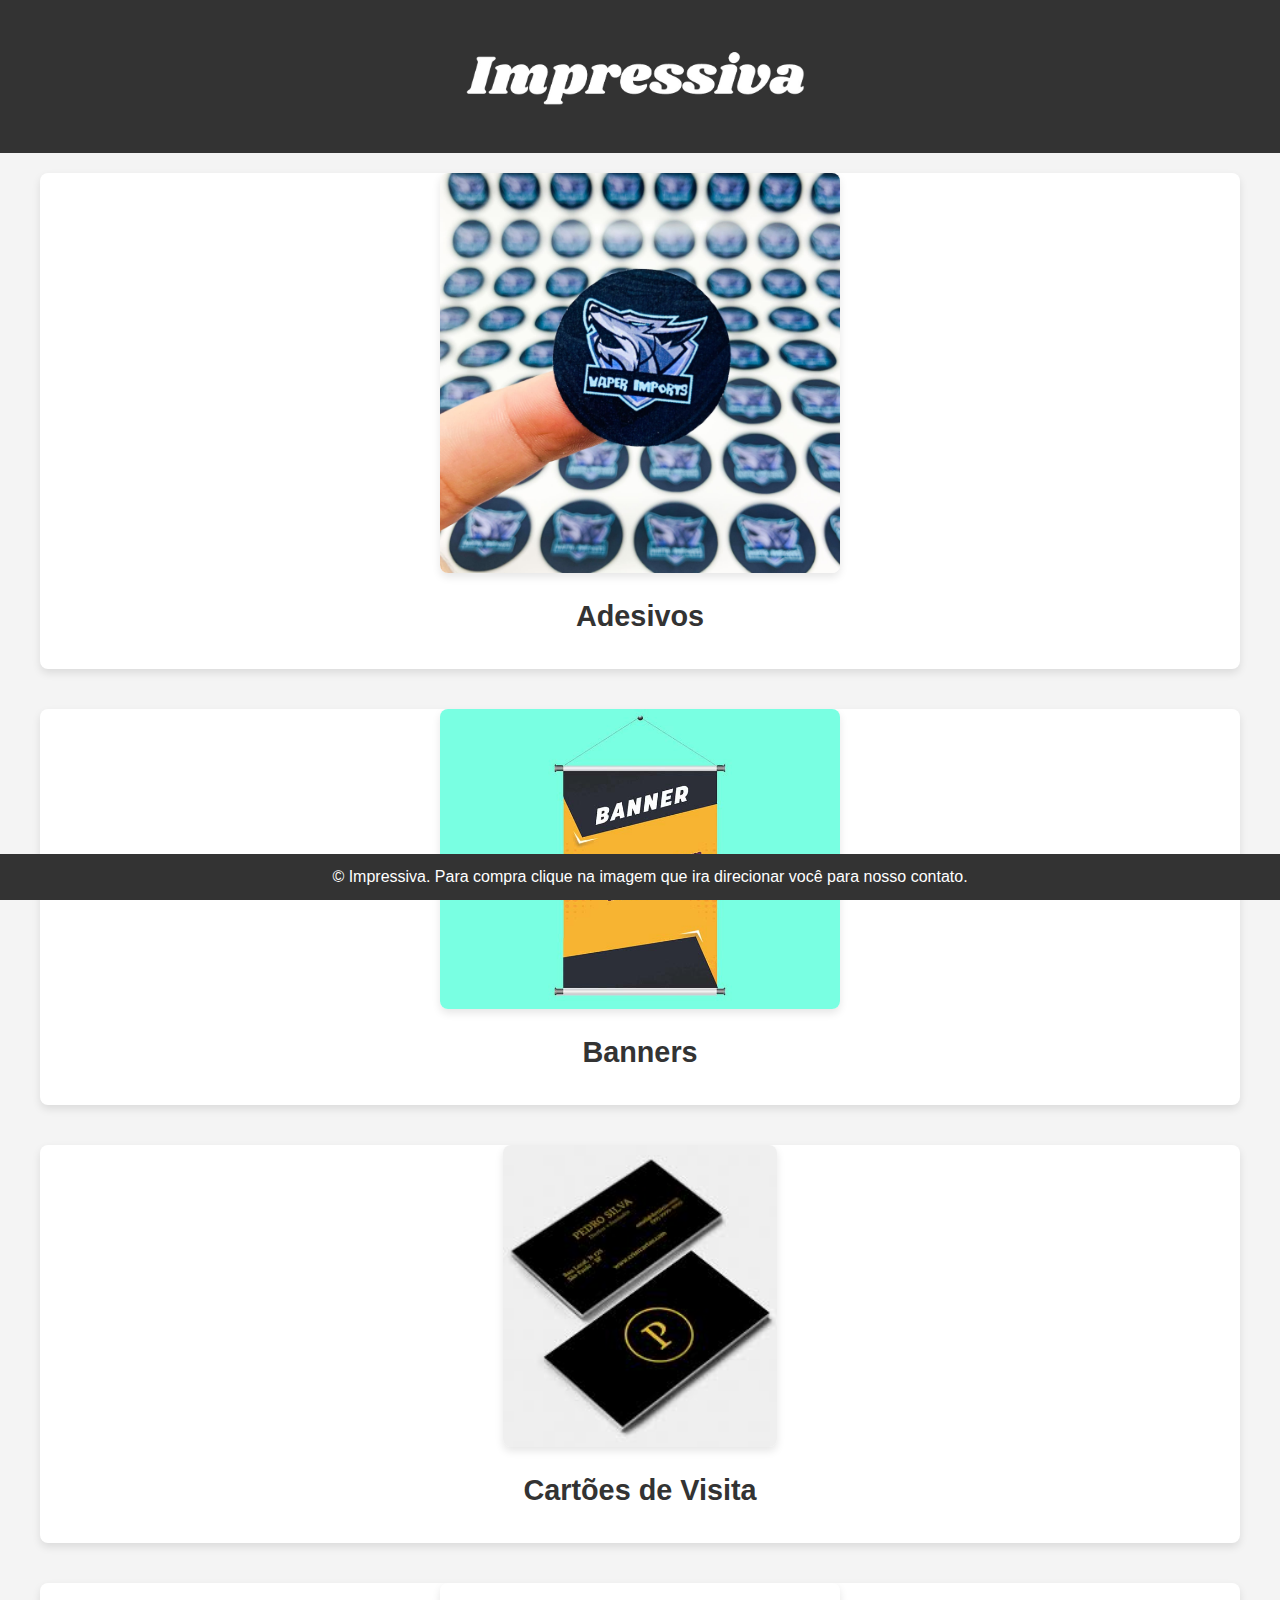
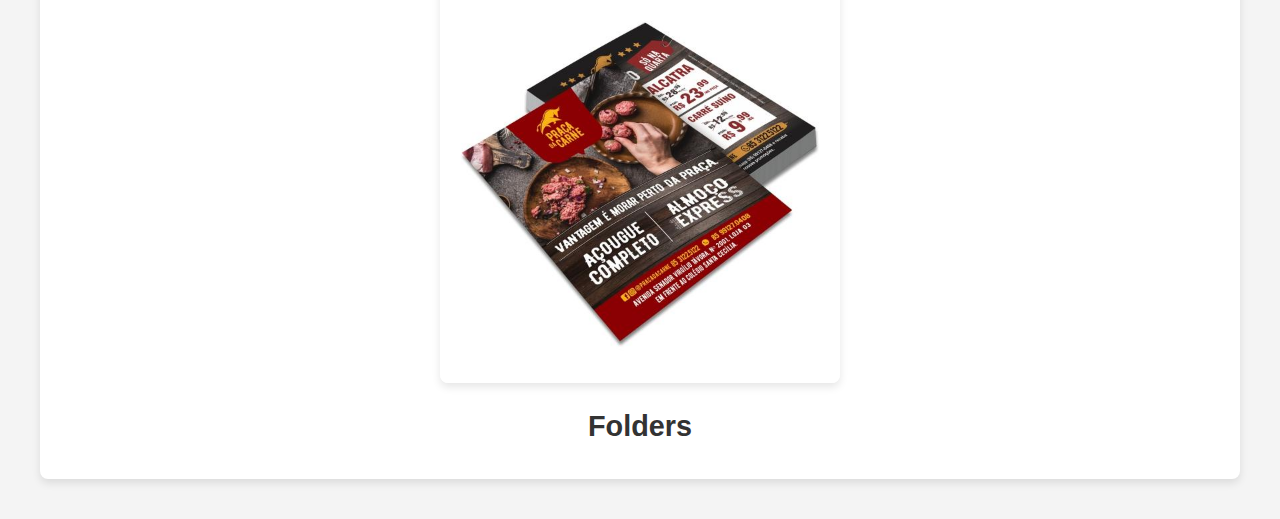
<file: index.html>
<!DOCTYPE html>
<html lang="pt-br">
<head>
    <meta charset="UTF-8">
    <meta name="viewport" content="width=device-width, initial-scale=1.0">
    <link rel="stylesheet" href="assets/css/index.css">
    <title>Gráfica Opaca</title>
</head>
<body>
    <header>
        <img id="marca" src="assets/img/logoMarca.jpg" alt="">
    </header>
    <main class="container">
        <div class="item">
            <a href="adesivo.html">
                <img class="image" id="adesivo" src="assets/img/Adesivos.jpg" alt="Adesivos">
                <div class="info">
                    <h2 id="AdesivoID">Adesivos</h2>
                </div>
            </a>
        </div>

        <div class="item">
            <a href="banner.html">
                <img class="image" id="banner" src="assets/img/Banner.jpg" alt="Banner">
                <div class="info">
                    <h2 id="BannerID">Banners</h2>
                </div>
            </a>
        </div>

        <div class="item">
            <a href="cartao.html">
                <img class="image" id="cartao" src="assets/img/cartao.jpg" alt="Cartões de Visita">
                <div class="info">
                    <h2 id="CartaoID">Cartões de Visita</h2>
                </div>
            </a>
        </div>

        <div class="item">
            <a href="folder.html">
                <img class="image" id="folder" src="assets/img/Folder.jpg" alt="Folders">
                <div class="info">
                    <h2 id="FolderID">Folders</h2>
                </div>
            </a>
        </div>
    </main>
    <footer>
        <p>&copy; Impressiva. Para compra clique na imagem que ira direcionar você para nosso contato.</p>
    </footer>
</body>
</html>
</file>
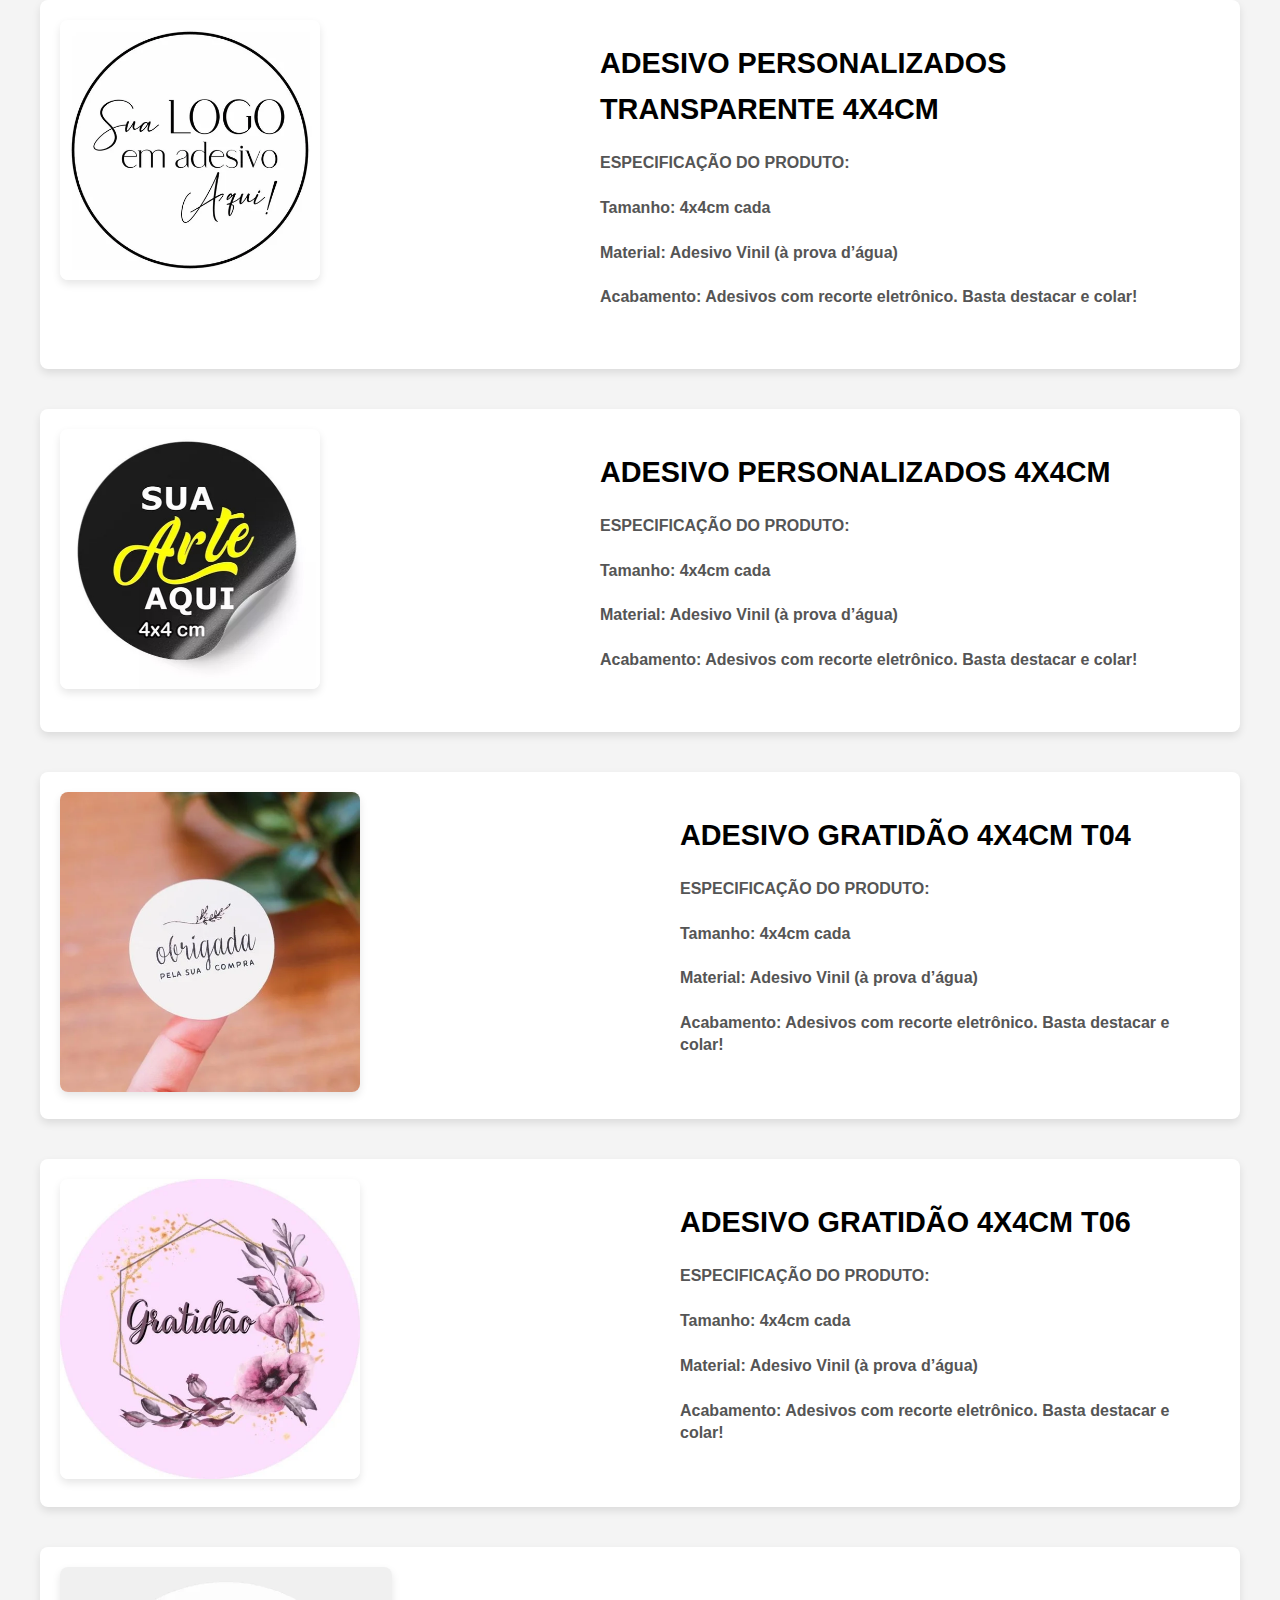
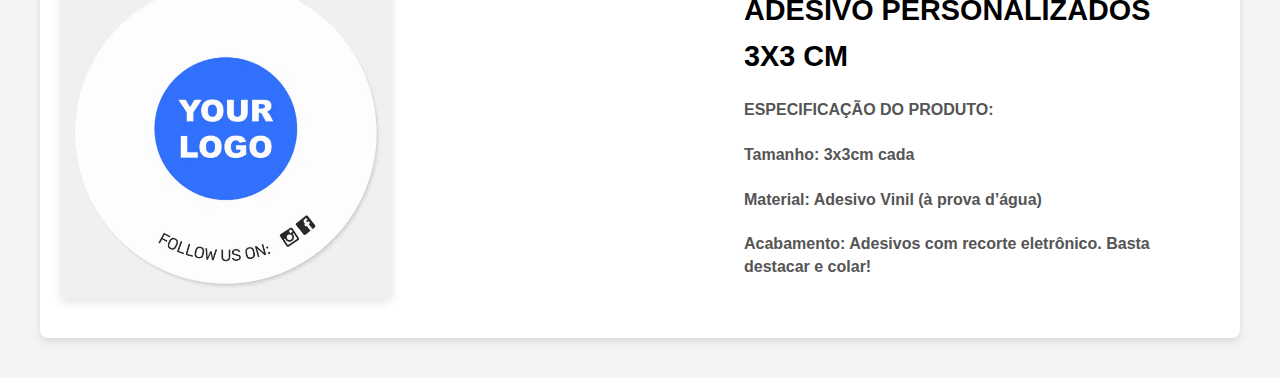
<file: adesivo.html>
<!DOCTYPE html>
<html lang="pt-br">
<head>
    <meta charset="UTF-8">
    <meta name="viewport" content="width=device-width, initial-scale=1.0">
    <link rel="stylesheet" href="assets/css/adesivo.css">
    <title>Adesivos</title>
</head>
<body>
    <div class="container">
        <div class="adesivo-item">
            <a href="https://wa.me/5547988104742?text=Olá%2C%20gostaria%20de%20mais%20informações">
            <img class="adesivo" id="transparente" src="assets/img/adesivoTransparente.png" alt="Adesivo Transparente">
            </a>
            <div class="info">
                <h2 id="TTt">ADESIVO PERSONALIZADOS TRANSPARENTE 4X4CM</h2>
                <h3 class="product-details">
                    ESPECIFICAÇÃO DO PRODUTO:
                    <br><br>
                    Tamanho: 4x4cm cada
                    <br><br>
                    Material: Adesivo Vinil (à prova d’água)
                    <br><br>
                    Acabamento: Adesivos com recorte eletrônico. Basta destacar e colar!
                </h3>
            </div>
        </div>

        <div class="adesivo-item">
            <a href="https://wa.me/5547988104742?text=Olá%2C%20gostaria%20de%20mais%20informações">
            <img class="adesivo" id="quatro" src="assets/img/adesivo4x4.jpg" alt="Adesivo 4x4">
        </a>
            <div class="info">
                <h2 id="TTq">ADESIVO PERSONALIZADOS 4X4CM</h2>
                <h3 class="product-details">
                    ESPECIFICAÇÃO DO PRODUTO:
                    <br><br>
                    Tamanho: 4x4cm cada
                    <br><br>
                    Material: Adesivo Vinil (à prova d’água)
                    <br><br>
                    Acabamento: Adesivos com recorte eletrônico. Basta destacar e colar!
                </h3>
            </div>
        </div>

        <div class="adesivo-item">
            <a href="https://wa.me/5547988104742?text=Olá%2C%20gostaria%20de%20mais%20informações">
            <img class="adesivo" id="TQ" src="assets/img/gratidao4x4T4.webp" alt="Adesivo Gratidão T04">
            </a>
            <div class="info">
                <h2 id="TTTQ">ADESIVO GRATIDÃO 4X4CM T04</h2>
                <h3 class="product-details">
                    ESPECIFICAÇÃO DO PRODUTO:
                    <br><br>
                    Tamanho: 4x4cm cada
                    <br><br>
                    Material: Adesivo Vinil (à prova d’água)
                    <br><br>
                    Acabamento: Adesivos com recorte eletrônico. Basta destacar e colar!
                </h3>
            </div>
        </div>

        <div class="adesivo-item">
            <a href="https://wa.me/5547988104742?text=Olá%2C%20gostaria%20de%20mais%20informações">
            <img class="adesivo" id="TS" src="assets/img/gratidao4x4T6.webp" alt="Adesivo Gratidão T06">
            </a>
            <div class="info">
                <h2 id="TTTS">ADESIVO GRATIDÃO 4X4CM T06</h2>
                <h3 class="product-details">
                    ESPECIFICAÇÃO DO PRODUTO:
                    <br><br>
                    Tamanho: 4x4cm cada
                    <br><br>
                    Material: Adesivo Vinil (à prova d’água)
                    <br><br>
                    Acabamento: Adesivos com recorte eletrônico. Basta destacar e colar!
                </h3>
            </div>
        </div>

        <div class="adesivo-item">
            <a href="https://wa.me/5547988104742?text=Olá%2C%20gostaria%20de%20mais%20informações">
            <img class="adesivo" id="tres" src="assets/img/adesivo3x3.jpg" alt="Adesivo 3x3">
</a>
            <div class="info">
                <h2 id="TTT">ADESIVO PERSONALIZADOS 3X3 CM</h2>
                <h3 class="product-details">
                    ESPECIFICAÇÃO DO PRODUTO:
                    <br><br>
                    Tamanho: 3x3cm cada
                    <br><br>
                    Material: Adesivo Vinil (à prova d’água)
                    <br><br>
                    Acabamento: Adesivos com recorte eletrônico. Basta destacar e colar!
                </h3>
            </div>
        </div>
    </div>
</body>
</html>
</file>
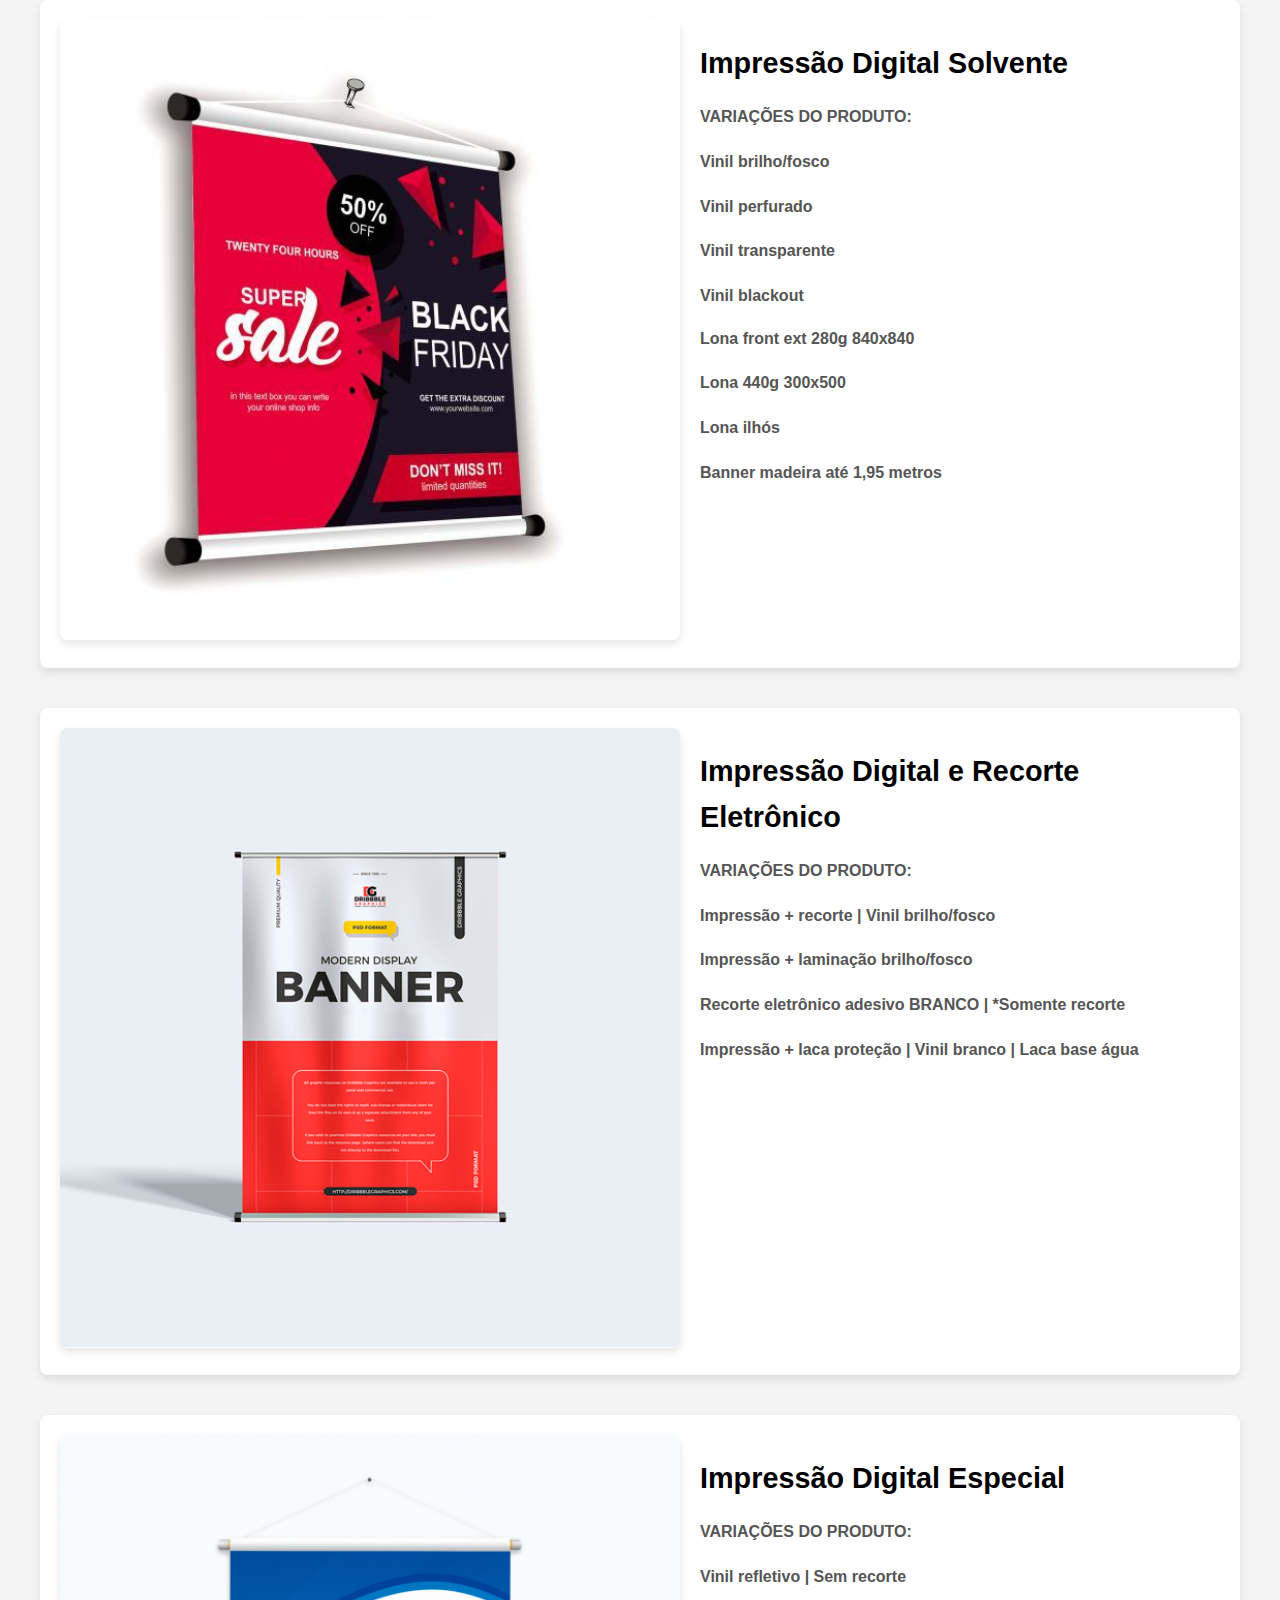
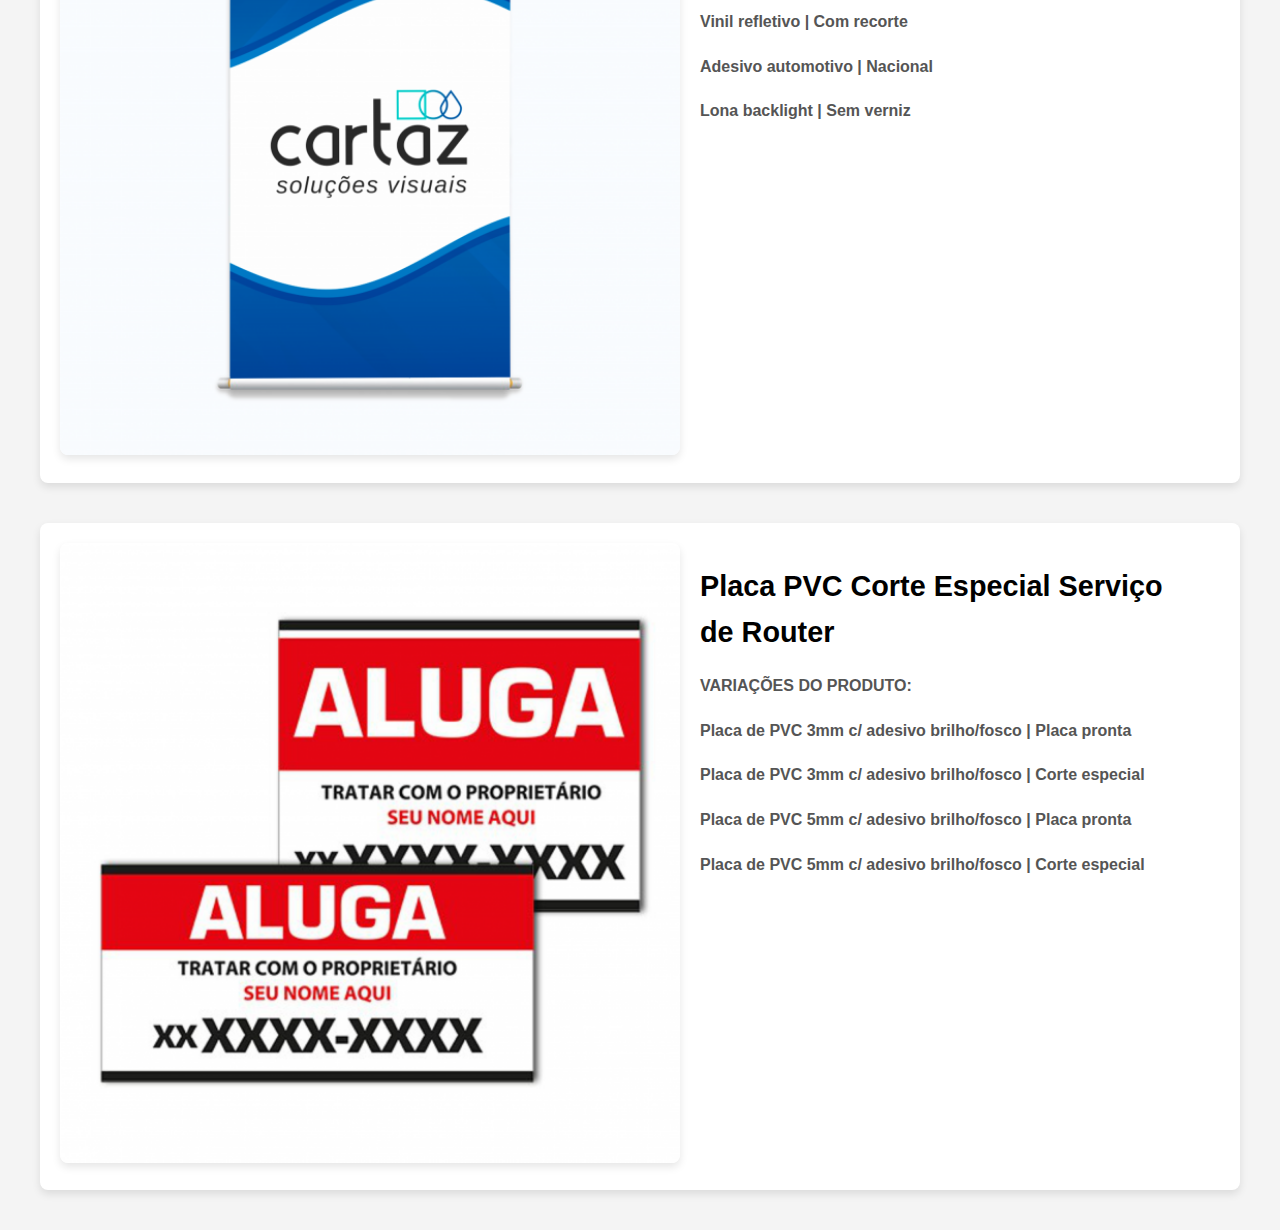
<file: banner.html>
<!DOCTYPE html>
<html lang="pt-br">
<head>
    <meta charset="UTF-8">
    <meta name="viewport" content="width=device-width, initial-scale=1.0">
    <link rel="stylesheet" href="assets/css/banner.css">
    <title>Banners</title>
</head>
<body>
    <div class="container">
        <div class="banner-item">
            <a href="https://wa.me/5547988104742?text=Olá%2C%20gostaria%20de%20mais%20informações">
            <img class="banner" id="Solvente" src="assets/img/bannerSolvente.jpg" alt="Solvente">
</a>
            <div class="info">
                <h2 id="TTBS">Impressão Digital Solvente</h2>
                <h3 class="product-details">
                    VARIAÇÕES DO PRODUTO:
                    <br><br>
                    Vinil brilho/fosco
                    <br><br>
                    Vinil perfurado
                    <br><br>
                    Vinil transparente
                    <br><br>
                    Vinil blackout
                </h3>
                
                <h3 class="product-details">
                    Lona front ext 280g 840x840
                    <br><br>
                    Lona 440g 300x500
                    <br><br>
                    Lona ilhós
                    <br><br>
                    Banner madeira até 1,95 metros
                </h3>
            </div>
        </div>

        <div class="banner-item">
            <a href="https://wa.me/5547988104742?text=Olá%2C%20gostaria%20de%20mais%20informações">
            <img class="banner" id="Recorte" src="assets/img/bannerRecorte.jpg" alt="Recorte">
            </a>
            <div class="info">
                <h2 id="TTR">Impressão Digital e Recorte Eletrônico</h2>
                <h3 class="product-details">
                    VARIAÇÕES DO PRODUTO:
                    <br><br>
                    Impressão + recorte | Vinil brilho/fosco
                    <br><br>
                    Impressão + laminação brilho/fosco
                    <br><br>
                    Recorte eletrônico adesivo BRANCO | *Somente recorte
                    <br><br>
                    Impressão + laca proteção | Vinil branco | Laca base água
                </h3>
            </div>
        </div>

        <div class="banner-item">
            <a href="https://wa.me/5547988104742?text=Olá%2C%20gostaria%20de%20mais%20informações">
            <img class="banner" id="Especial" src="assets/img/bannerEspecial.jpg" alt="Especial">
</a>
            <div class="info">
                <h2 id="TTE">Impressão Digital Especial</h2>
                <h3 class="product-details">
                    VARIAÇÕES DO PRODUTO:
                    <br><br>
                    Vinil refletivo | Sem recorte
                    <br><br>
                    Vinil refletivo | Com recorte
                    <br><br>
                    Adesivo automotivo | Nacional
                    <br><br>
                    Lona backlight | Sem verniz
                </h3>
            </div>
        </div>

        <div class="banner-item">
            <a href="https://wa.me/5547988104742?text=Olá%2C%20gostaria%20de%20mais%20informações">
            <img class="banner" id="PVC" src="assets/img/bannerPVC.jpg" alt="PVC">
            </a>
            <div class="info">
                <h2 id="TTP">Placa PVC Corte Especial Serviço de Router</h2>
                <h3 class="product-details">
                    VARIAÇÕES DO PRODUTO:
                    <br><br>
                    Placa de PVC 3mm c/ adesivo brilho/fosco | Placa pronta
                    <br><br>
                    Placa de PVC 3mm c/ adesivo brilho/fosco | Corte especial
                    <br><br>
                    Placa de PVC 5mm c/ adesivo brilho/fosco | Placa pronta
                    <br><br>
                    Placa de PVC 5mm c/ adesivo brilho/fosco | Corte especial
                </h3>
            </div>
        </div>
    </div>
</body>
</html>
</file>
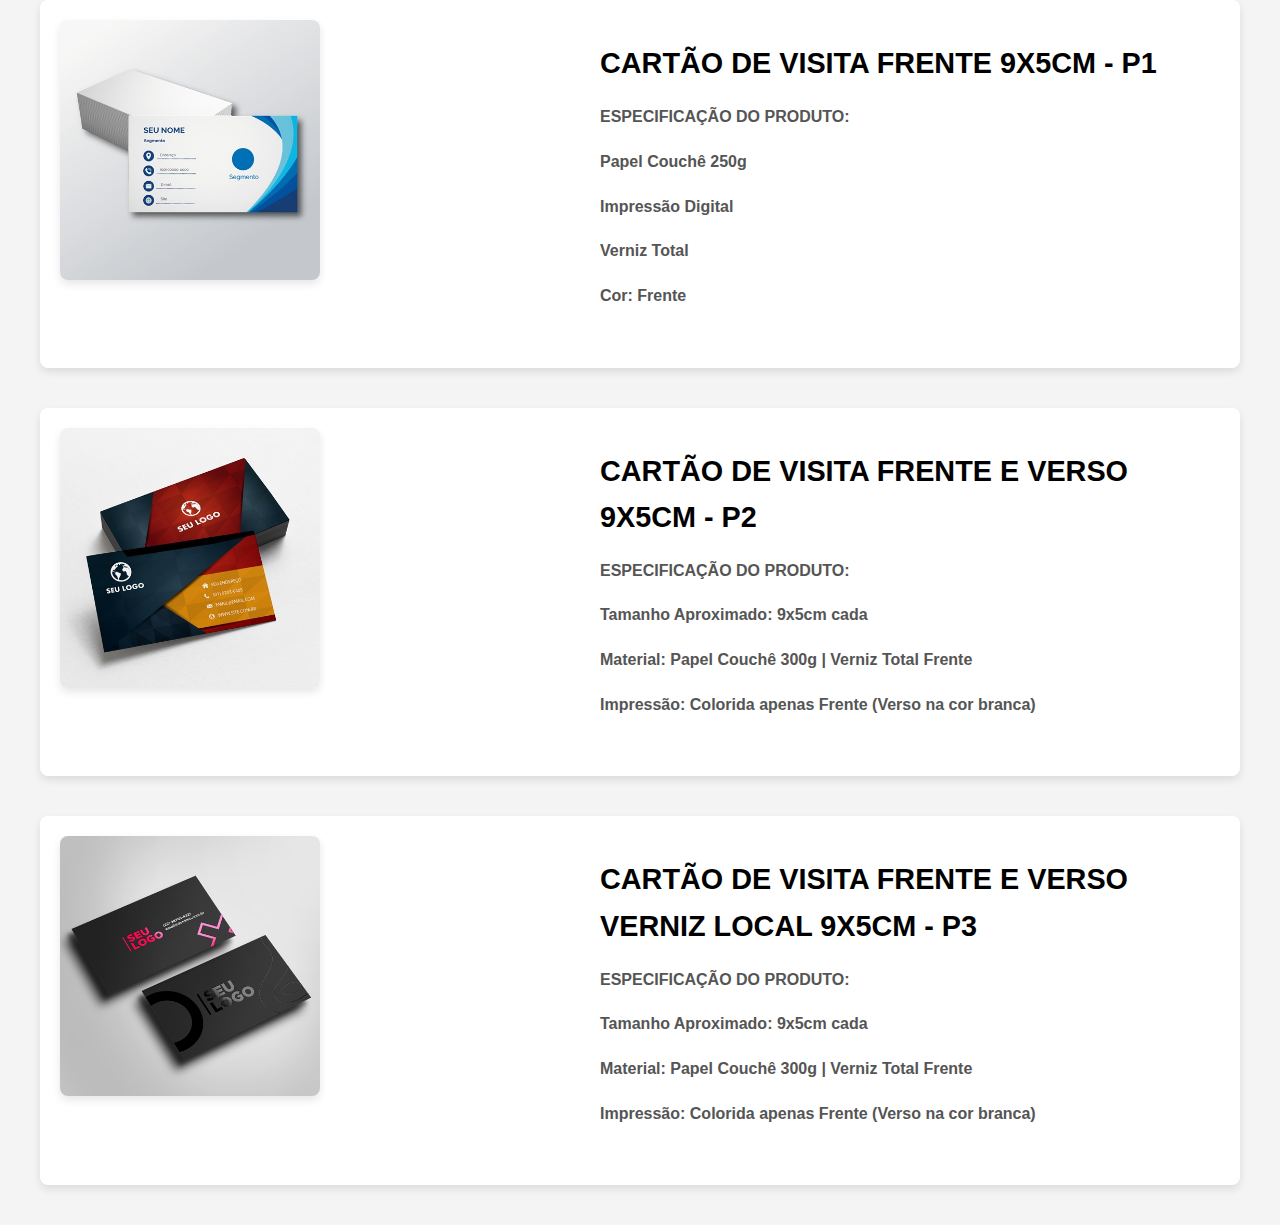
<file: cartao.html>
<!DOCTYPE html>
<html lang="pt-br">
<head>
    <meta charset="UTF-8">
    <meta name="viewport" content="width=device-width, initial-scale=1.0">
    <link rel="stylesheet" href="assets/css/cartao.css">
    <title>Cartões</title>
</head>
<body>
    <div class="container">
        <div class="cartao-item">
            <a href="https://wa.me/5547988104742?text=Olá%2C%20gostaria%20de%20mais%20informações">
            <img class="cartao" id="Pum" src="assets/img/cartaoV9x5P1.png" alt="Cartão Frente 9x5cm P1">
</a>
            <div class="info">
                <h2 id="TTCum">CARTÃO DE VISITA FRENTE 9X5CM - P1</h2>
                <h3 class="product-details">
                    ESPECIFICAÇÃO DO PRODUTO:
                    <br><br>
                    Papel Couchê 250g
                    <br><br>
                    Impressão Digital
                    <br><br>
                    Verniz Total
                    <br><br>
                    Cor: Frente
                </h3>
            </div>
        </div>

        <div class="cartao-item">
            <a href="https://wa.me/5547988104742?text=Olá%2C%20gostaria%20de%20mais%20informações">
            <img class="cartao" id="Pdois" src="assets/img/cartaoV9x5P2.png" alt="Cartão Frente e Verso 9x5cm P2">
            </a>
            <div class="info">
                <h2 id="TTPdois">CARTÃO DE VISITA FRENTE E VERSO 9X5CM - P2</h2>
                <h3 class="product-details">
                    ESPECIFICAÇÃO DO PRODUTO:
                    <br><br>
                    Tamanho Aproximado: 9x5cm cada
                    <br><br>
                    Material: Papel Couchê 300g | Verniz Total Frente
                    <br><br>
                    Impressão: Colorida apenas Frente (Verso na cor branca)
                </h3>
            </div>
        </div>

        <div class="cartao-item">
            <a href="https://wa.me/5547988104742?text=Olá%2C%20gostaria%20de%20mais%20informações">
            <img class="cartao" id="Ptres" src="assets/img/cartaoVverniz.jpg" alt="Cartão Frente e Verso Verniz Local 9x5cm P3">
            </a>
            <div class="info">
                <h2 id="TTCtres">CARTÃO DE VISITA FRENTE E VERSO VERNIZ LOCAL 9X5CM - P3</h2>
                <h3 class="product-details">
                    ESPECIFICAÇÃO DO PRODUTO:
                    <br><br>
                    Tamanho Aproximado: 9x5cm cada
                    <br><br>
                    Material: Papel Couchê 300g | Verniz Total Frente
                    <br><br>
                    Impressão: Colorida apenas Frente (Verso na cor branca)
                </h3>
            </div>
        </div>
    </div>
</body>
</html>
</file>
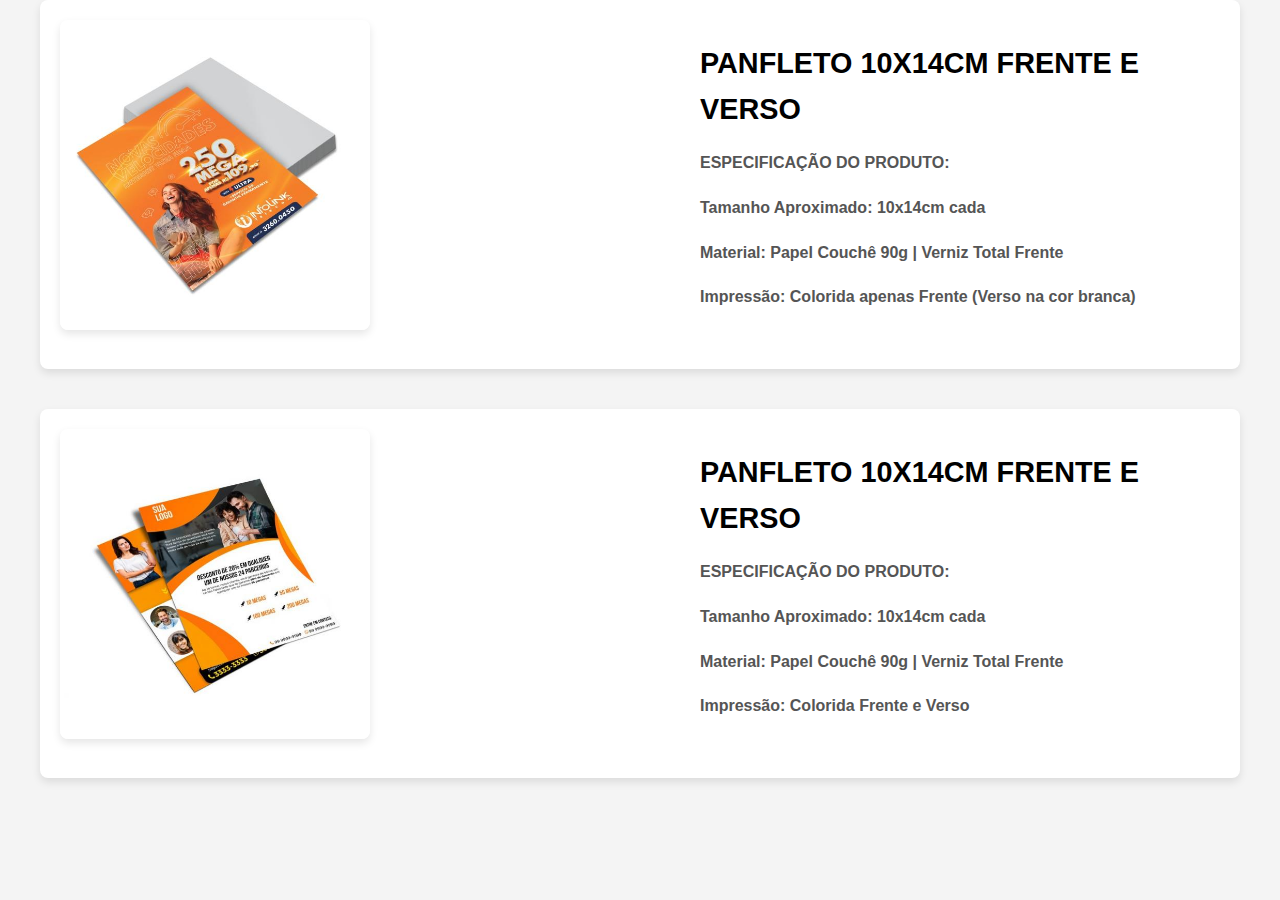
<file: folder.html>
<!DOCTYPE html>
<html lang="pt-br">
<head>
    <meta charset="UTF-8">
    <meta name="viewport" content="width=device-width, initial-scale=1.0">
    <link rel="stylesheet" href="assets/css/folder.css">
    <title>Folders</title>
</head>
<body>
    <div class="container">
        <div class="folder-item">
            <a href="https://wa.me/5547988104742?text=Olá%2C%20gostaria%20de%20mais%20informações">
            <img class="folder" id="panfletoF" src="assets/img/panfletoF.jpg" alt="Panfleto Frente">
            </a>
            <div class="info">
                <h2 id="TTP">PANFLETO 10X14CM FRENTE E VERSO</h2>
                <h3 class="product-details">
                    ESPECIFICAÇÃO DO PRODUTO:
                    <br><br>
                    Tamanho Aproximado: 10x14cm cada
                    <br><br>
                    Material: Papel Couchê 90g | Verniz Total Frente
                    <br><br>
                    Impressão: Colorida apenas Frente (Verso na cor branca)
                </h3>
            </div>
        </div>

        <div class="folder-item">
            <a href="https://wa.me/5547988104742?text=Olá%2C%20gostaria%20de%20mais%20informações">
            <img class="folder" id="panfletoFV" src="assets/img/panfletoFV.jpg" alt="Panfleto Frente e Verso">
            </a>
            <div class="info">
                <h2 id="TTPF">PANFLETO 10X14CM FRENTE E VERSO</h2>
                <h3 class="product-details">
                    ESPECIFICAÇÃO DO PRODUTO:
                    <br><br>
                    Tamanho Aproximado: 10x14cm cada
                    <br><br>
                    Material: Papel Couchê 90g | Verniz Total Frente
                    <br><br>
                    Impressão: Colorida Frente e Verso
                </h3>
            </div>
        </div>
    </div>
</body>
</html>
</file>
<file: assets/css/index.css>
/* styles.css */

/* Reset de margens e preenchimentos padrões */
body, h1, h2, p, img {
    margin: 0;
    padding: 0;
    box-sizing: border-box;
}

/* Estilos gerais */
body {
    font-family: Arial, sans-serif;
    line-height: 1.6;
    background-color: #f4f4f4;
    text-align: center;
}

header {
    background-color: #333;
    color: #fff;
    padding: 20px;
}

header h1 {
    font-size: 2.5em;
}

.container {
    max-width: 1200px;
    margin: 20px auto;
    padding: 0 10px;
}

.item {
    display: flex;
    flex-direction: column;
    align-items: center;
    margin-bottom: 40px;
    background: #fff;
    border-radius: 8px;
    box-shadow: 0 4px 8px rgba(0, 0, 0, 0.1);
    overflow: hidden;
    text-align: center;
}

.image {
    width: 100%;
    max-width: 400px;
    height: auto;
    border-radius: 8px;
    box-shadow: 0 4px 8px rgba(0, 0, 0, 0.1);
    display: block;
    margin: 0 auto; /* Centraliza a imagem */
}

.info {
    padding: 20px;
}

.info h2 {
    font-size: 1.8em;
    color: #333;
    margin-bottom: 10px;
}

a {
    text-decoration: none;
    color: inherit;
}

/* Estilo do footer */
footer {
    background-color: #333;
    color: #fff;
    padding: 10px;
    position: fixed;
    width: 100%;
    bottom: 0;
}

#marca {
    max-width: 400px;  /* Ajuste o valor para o tamanho ideal da logo */
    height: auto;  /* Mantém a proporção da imagem */
    display: block;
    margin: 0 auto;  /* Centraliza a logo horizontalmente */
}

/* Media Queries para responsividade */

@media (max-width: 768px) {
    #marca {
        max-width: 300px;  /* Ajusta o tamanho da logo em telas menores */
    }
}

@media (max-width: 480px) {
    #marca {
        max-width: 200px;  /* Ajusta o tamanho da logo em telas muito pequenas */
    }
}

@media (max-width: 768px) {
    .item {
        flex-direction: column;
    }

    .image {
        max-width: 300px;
    }

    .info h2 {
        font-size: 1.5em;
    }
}

@media (max-width: 480px) {
    header h1 {
        font-size: 2em;
    }

    .info h2 {
        font-size: 1.2em;
    }
}
</file>
<file: assets/css/adesivo.css>
/* styles.css */

/* Reset de margens e preenchimentos padrões */
body, h2, h3, img {
    margin: 0;
    padding: 0;
}

/* Estilos gerais */
body {
    font-family: Arial, sans-serif;
    line-height: 1.6;
    padding: 0 10px;
    background-color: #f4f4f4;
}

.container {
    max-width: 1200px;
    margin: 0 auto;
}

.adesivo-item {
    display: flex;
    align-items: flex-start;
    margin-bottom: 40px;
    background: #fff;
    border-radius: 8px;
    box-shadow: 0 4px 8px rgba(0, 0, 0, 0.1);
    overflow: hidden;
    padding: 20px;
}

.adesivo {
    flex: 1;
    width: 50%;
    height: auto;
    border-radius: 8px;
    box-shadow: 0 4px 8px rgba(0, 0, 0, 0.1);
    margin-right: 20px;
}

.info {
    flex: 1;
    padding: 20px;
}

h2 {
    font-size: 1.8em;
    margin-bottom: 20px;
}

h3 {
    font-size: 1.2em;
    margin-bottom: 20px;
    line-height: 1.4;
}

.product-details {
    font-size: 1em;
    color: #555;
}

/* Media Queries para responsividade */
@media (max-width: 768px) {
    .adesivo-item {
        flex-direction: column;
        text-align: center;
    }

    .adesivo {
        width: 100%;
        margin-bottom: 20px;
    }

    .info {
        width: 100%;
        padding: 15px;
    }

    h2 {
        font-size: 1.5em;
    }

    h3 {
        font-size: 1em;
    }
}

@media (max-width: 480px) {
    h2 {
        font-size: 1.2em;
    }

    h3 {
        font-size: 0.9em;
    }
}
</file>
<file: assets/css/banner.css>
/* styles.css */

/* Reset de margens e preenchimentos padrões */
body, h2, h3, img {
    margin: 0;
    padding: 0;
}

/* Estilos gerais */
body {
    font-family: Arial, sans-serif;
    line-height: 1.6;
    padding: 0 10px;
    background-color: #f4f4f4;
}

.container {
    max-width: 1200px;
    margin: 0 auto;
}

.banner-item {
    display: flex;
    align-items: flex-start;
    margin-bottom: 40px;
    background: #fff;
    border-radius: 8px;
    box-shadow: 0 4px 8px rgba(0, 0, 0, 0.1);
    overflow: hidden;
    padding: 20px;
}

.banner {
    flex: 1;
    width: 100%;
    height: auto;
    border-radius: 8px;
    box-shadow: 0 4px 8px rgba(0, 0, 0, 0.1);
    margin-right: 20px;
}

.info {
    flex: 1;
    padding: 20px;
}

h2 {
    font-size: 1.8em;
    margin-bottom: 20px;
}

h3 {
    font-size: 1.2em;
    margin-bottom: 20px;
    line-height: 1.4;
}

.product-details {
    font-size: 1em;
    color: #555;
}

.divider {
    margin: 20px 0;
    font-size: 1.5em;
    color: #999;
}

/* Media Queries para responsividade */
@media (max-width: 768px) {
    .banner-item {
        flex-direction: column;
        text-align: center;
    }

    .banner {
        width: 100%;
        margin-bottom: 20px;
    }

    .info {
        width: 100%;
        padding: 15px;
    }

    h2 {
        font-size: 1.5em;
    }

    h3 {
        font-size: 1em;
    }
}

@media (max-width: 480px) {
    h2 {
        font-size: 1.2em;
    }

    h3 {
        font-size: 0.9em;
    }
}
</file>
<file: assets/css/cartao.css>
/* styles.css */

/* Reset de margens e preenchimentos padrões */
body, h2, h3, img {
    margin: 0;
    padding: 0;
}

/* Estilos gerais */
body {
    font-family: Arial, sans-serif;
    line-height: 1.6;
    padding: 0 10px;
    background-color: #f4f4f4;
}

.container {
    max-width: 1200px;
    margin: 0 auto;
}

.cartao-item {
    display: flex;
    align-items: flex-start;
    margin-bottom: 40px;
    background: #fff;
    border-radius: 8px;
    box-shadow: 0 4px 8px rgba(0, 0, 0, 0.1);
    overflow: hidden;
    padding: 20px;
}

.cartao {
    flex: 1;
    width: 50%;
    height: auto;
    border-radius: 8px;
    box-shadow: 0 4px 8px rgba(0, 0, 0, 0.1);
    margin-right: 20px;
}

.info {
    flex: 1;
    padding: 20px;
}

h2 {
    font-size: 1.8em;
    margin-bottom: 20px;
}

h3 {
    font-size: 1.2em;
    margin-bottom: 20px;
    line-height: 1.4;
}

.product-details {
    font-size: 1em;
    color: #555;
}

/* Media Queries para responsividade */
@media (max-width: 768px) {
    .cartao-item {
        flex-direction: column;
        text-align: center;
    }

    .cartao {
        width: 100%;
        margin-bottom: 20px;
    }

    .info {
        width: 100%;
        padding: 15px;
    }

    h2 {
        font-size: 1.5em;
    }

    h3 {
        font-size: 1em;
    }
}

@media (max-width: 480px) {
    h2 {
        font-size: 1.2em;
    }

    h3 {
        font-size: 0.9em;
    }
}
</file>
<file: assets/css/folder.css>
/* styles.css */

/* Reset de margens e preenchimentos padrões */
body, h2, h3, img {
    margin: 0;
    padding: 0;
}

/* Estilos gerais */
body {
    font-family: Arial, sans-serif;
    line-height: 1.6;
    padding: 0 10px;
    background-color: #f4f4f4;
}

.container {
    max-width: 1200px;
    margin: 0 auto;
}

.folder-item {
    display: flex;
    align-items: flex-start;
    margin-bottom: 40px;
    background: #fff;
    border-radius: 8px;
    box-shadow: 0 4px 8px rgba(0, 0, 0, 0.1);
    overflow: hidden;
    padding: 20px;
}

.folder {
    flex: 1;
    width: 50%;
    height: auto;
    border-radius: 8px;
    box-shadow: 0 4px 8px rgba(0, 0, 0, 0.1);
    margin-right: 20px;
}

.info {
    flex: 1;
    padding: 20px;
}

h2 {
    font-size: 1.8em;
    margin-bottom: 20px;
}

h3 {
    font-size: 1.2em;
    margin-bottom: 20px;
    line-height: 1.4;
}

.product-details {
    font-size: 1em;
    color: #555;
}

/* Media Queries para responsividade */
@media (max-width: 768px) {
    .folder-item {
        flex-direction: column;
        text-align: center;
    }

    .folder {
        width: 100%;
        margin-bottom: 20px;
    }

    .info {
        width: 100%;
        padding: 15px;
    }

    h2 {
        font-size: 1.5em;
    }

    h3 {
        font-size: 1em;
    }
}

@media (max-width: 480px) {
    h2 {
        font-size: 1.2em;
    }

    h3 {
        font-size: 0.9em;
    }
}
</file>
